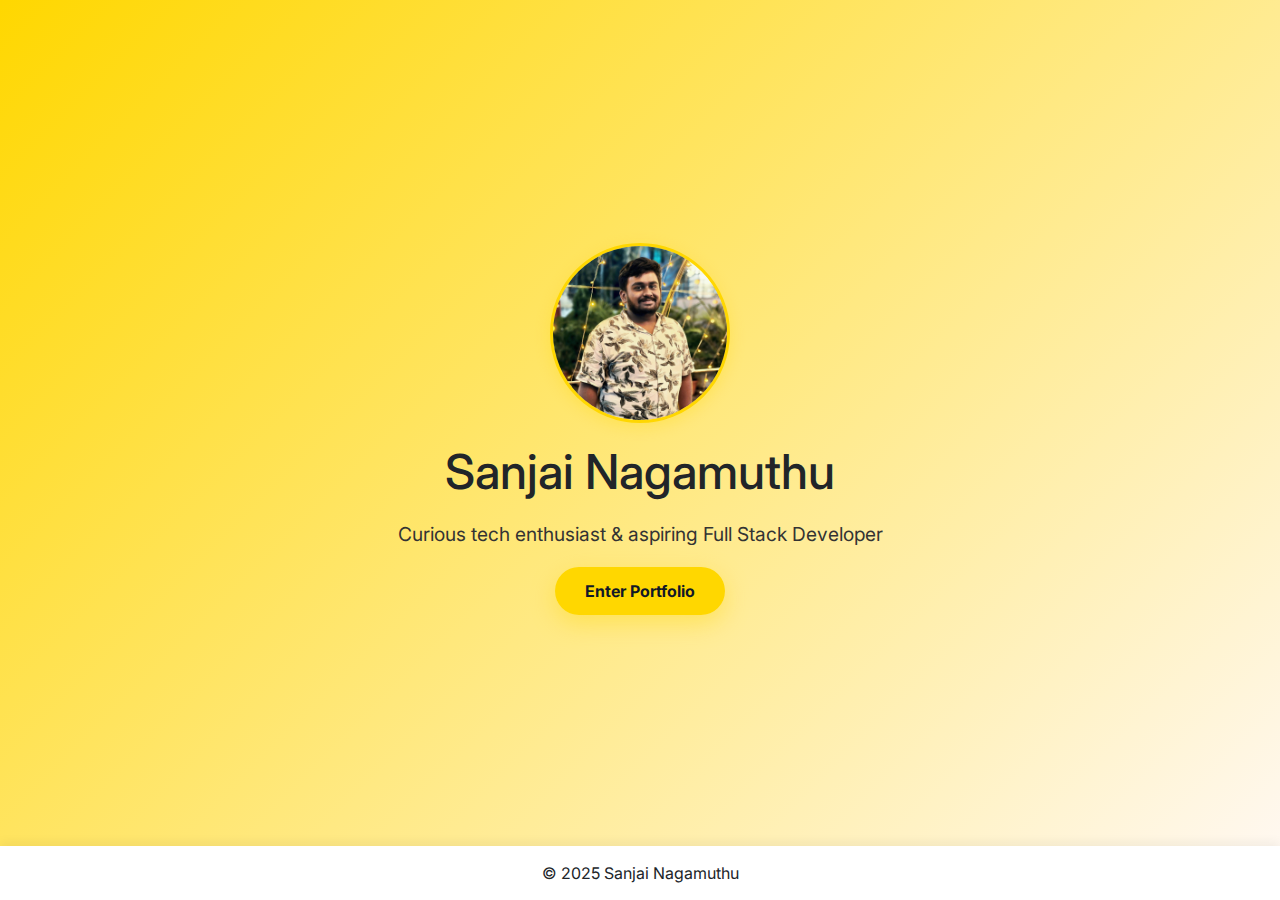
<file: index.html>
<!DOCTYPE html>
<html lang="en">
<head>
  <meta charset="UTF-8">
  <meta name="viewport" content="width=device-width, initial-scale=1.0">
  <title>Sanjai Nagamuthu Portfolio</title>
  <link href="https://fonts.googleapis.com/css2?family=Inter:wght@400;600&display=swap" rel="stylesheet">
  <link rel="stylesheet" href="./styles/main.css">
  <link href="https://cdn.jsdelivr.net/npm/bootstrap@5.3.8/dist/css/bootstrap.min.css" rel="stylesheet">
</head>
<body>
  <section id="landing">
    <div class="landing-container">
      <div class="profile-circle">
        <img src="./assets/member1/sanjai.jpg" alt="Sanjai Nagamuthu">
      </div>
      <h1>Sanjai Nagamuthu</h1>
      <p>Curious tech enthusiast & aspiring Full Stack Developer</p>
      <a href="./member/sanjai.html" class="button">Enter Portfolio</a>
    </div>
  </section>

  <footer>
    &copy; 2025 Sanjai Nagamuthu
  </footer>
</body>
</html>
</file>
<file: styles/main.css>
/* Reset & Base */
* { margin:0; padding:0; box-sizing:border-box; font-family: 'Inter', sans-serif; }
body { background: #fff8f0; color: #111827; display:flex; flex-direction:column; min-height:100vh; }

/* Landing Section */
#landing { flex:1; display:flex; justify-content:center; align-items:center; text-align:center; padding:50px; background: linear-gradient(135deg, #FFD700, #fff8f0); }
.landing-container { max-width:500px; }

#landing h1 { font-size:3rem; margin:20px 0; }
#landing p { font-size:1.2rem; margin-bottom:30px; color:#333; }

/* Button */
.button {
  background:#FFD700; color:#111827; padding:14px 30px; border-radius:40px; font-weight:bold; text-decoration:none;
  box-shadow: 0 8px 25px rgba(255, 215, 0, 0.4); transition: all 0.3s ease;
}
.button:hover { transform: scale(1.05); box-shadow: 0 12px 35px rgba(255, 215, 0, 0.5); }

/* Profile Circle */
.profile-circle {
  width:180px; height:180px; border-radius:50%; overflow:hidden; margin:auto; border:3px solid #FFD700; box-shadow: 0 4px 15px rgba(255,215,0,0.3);
}
.profile-circle img {
  width:100%; height:100%; object-fit:cover; display:block; transition: transform 0.3s ease;
}
.profile-circle img:hover { transform: scale(1.1); }

/* Footer */
footer { text-align:center; padding:15px; background:#fff; box-shadow: 0 -4px 10px rgba(0,0,0,0.05); }
</file>
